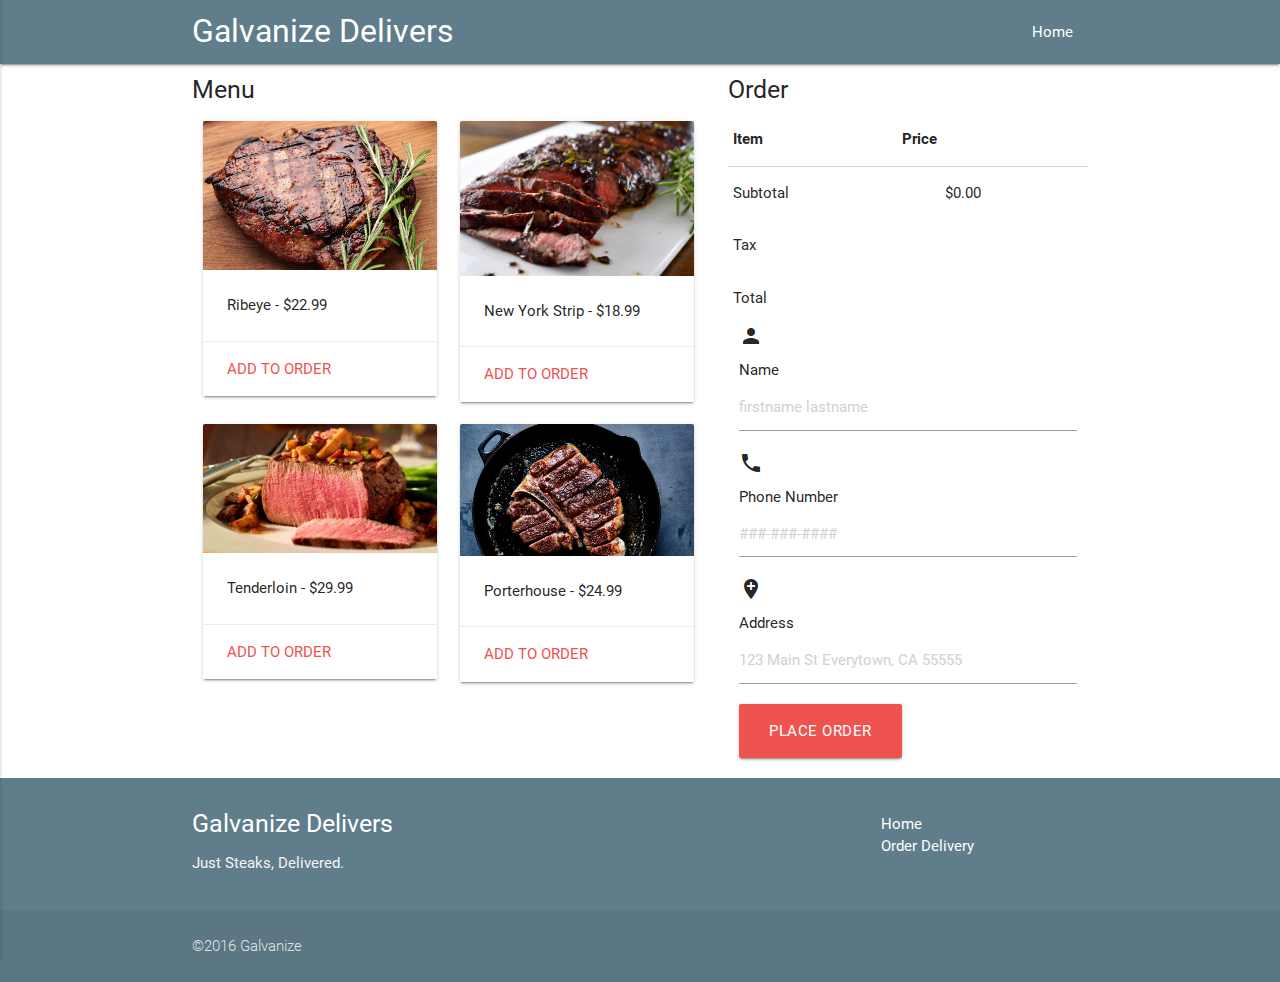
<file: order/order.html>
<!DOCTYPE html>
<html lang="en">
<head>
  <meta http-equiv="Content-Type" content="text/html; charset=UTF-8"/>
  <meta name="viewport" content="width=device-width, initial-scale=1, maximum-scale=1.0"/>
  <title>Galvanize Delivers - Order Now</title>

  <!-- CSS  -->
  <link href="https://fonts.googleapis.com/icon?family=Material+Icons" rel="stylesheet">
  <link href="css/materialize.css" type="text/css" rel="stylesheet" media="screen,projection"/>
  <link href="css/style.css" type="text/css" rel="stylesheet" media="screen,projection"/>
  <!-- JS -->
  <script
  src="https://code.jquery.com/jquery-3.2.1.min.js"
  integrity="sha256-hwg4gsxgFZhOsEEamdOYGBf13FyQuiTwlAQgxVSNgt4="
  crossorigin="anonymous"></script>
  <script type="text/javascript" src='../script.js'></script>
</head>
<body>
  <nav class="blue-grey" role="navigation">
    <div class="nav-wrapper container"><a id="logo-container" href="#" class="brand-logo">Galvanize Delivers</a>
      <ul class="right hide-on-med-and-down">
        <li><a href="../index.html">Home</a></li>
      </ul>

      <ul id="nav-mobile" class="side-nav">
        <li><a href="../index.html">Home</a></li>
      </ul>
      <a href="../index.html" data-activates="nav-mobile" class="button-collapse"><i class="material-icons">menu</i></a>
    </div>
  </nav>

<!-- The big container -->
  <div class="container">
    <div class="row">

      <!-- The left column -->
      <div class="col s12 m12 l7">
        <h5>Menu</h5>

        <!-- First card -->
        <div class="col s12 m6 l6">
          <div class="card">
            <div class="card-image">
              <img src="ribeye copy.jpg">
            </div>
            <div class="card-content">
              <p>Ribeye - $22.99</p>
            </div>
            <div class="card-action">
              <a class="ribeye red-text text-lighten-1" href="#" data-value="22.99">ADD TO ORDER</a>
            </div>
          </div>
        </div>

        <!-- Second card-->
        <div class="col s12 m6 l6">
          <div class="card">
            <div class="card-image">
              <img src="strip.jpg">
              <!-- <span class="card-title">Card Title</span> -->
            </div>
            <div class="card-content">
              <p>New York Strip - $18.99</p>
            </div>
            <div class="card-action">
              <a class="strip red-text text-lighten-1" href="#" data-value="18.99">ADD TO ORDER</a>
            </div>
          </div>
        </div>

        <!-- Third card -->
        <div class="col s12 m6 l6">
          <div class="card">
            <div class="card-image">
              <img src="tenderloin.jpg">
              <!-- <span class="card-title">Card Title</span> -->
            </div>
            <div class="card-content">
              <p>Tenderloin - $29.99</p>
            </div>
            <div class="card-action">
              <a class="tenderloin red-text text-lighten-1" href="#" data-value="29.99">ADD TO ORDER</a>
            </div>
          </div>
        </div>

        <!-- Fourth card -->
        <div class="col s12 m6 l6">
          <div class="card">
            <div class="card-image">
              <img src="porterhouse.jpg">
              <!-- <span class="black-text left-align card-title">Menu</span> -->
            </div>
            <div id="Porterhouse" class="card-content">
              <p>Porterhouse - $24.99</p>
            </div>
            <div class="card-action">
              <a class="porterhouse red-text text-lighten-1" href="#" data-value="24.99">ADD TO ORDER</a>
            </div>
          </div>
        </div>

      </div>

      <!-- Order table -->
      <div class="col s12 m12 l5">
        <h5>Order</h5>
        <table class="striped">
          <thead>
            <tr>
                <th>Item</th>
                <th>Price</th>
            </tr>
          </thead>
          <tbody class="myTable">
          </tbody>
        </table>
      </div>

      <!-- Totals table -->
      <div class="col s12 m12 l5">
        <table>
          <tbody class="receipt">
            <tr>
              <td>Subtotal</td>
              <td class="subtotal">$0.00</td>
            </tr>
            <tr>
              <td>Tax</td>
              <td class='tax'></td>
            </tr>
            <tr>
              <td>Total</td>
              <td class="total"></td>
            </tr>
          </tbody>
        </table>
      </div>

      <!-- Customer info -->
      <div class="col s12 m12 l5">

        <!-- Name -->
        <div class="col s12 m12 l12 section right">
          <i class="material-icons">person</i>
          <h6>Name</h6>
          <input id="name" type="text" name="name" placeholder="firstname lastname" required>
        </div>

        <!-- Phone -->
        <div class="col s12 m12 l12 section right">
          <i class="material-icons">phone</i>
          <h6>Phone Number</h6>
          <input id="phone" type="tel" name="phone" placeholder="###-###-####" required><br>
        </div>

        <!-- Address -->
        <div class="col s12 m12 l12 section right">
          <i class="material-icons">add_location</i>
          <h6>Address</h6>
          <input id="address" type="text" name="address" placeholder="123 Main St Everytown, CA 55555" required>
        </div>

        <!-- Place order button -->
        <div class="col">
          <a href="#" id="order-button" class="btn-large waves-effect waves-light red lighten-1">PLACE ORDER</a>
        </div>
      </div>
    </div>
  </div>

<!-- Footer -->
  <footer class="page-footer blue-grey">
    <div class="container">
      <div class="row">
        <div class="col l6 s12">
          <h5 class="white-text">Galvanize Delivers</h5>
          <p class="grey-text text-lighten-4">Just Steaks, Delivered.</p>
        </div>
        <div class="col l3 s12">
        </div>
        <div class="col l3 s12">
          <ul>
            <li><a class="white-text" href="../index.html">Home</a></li>
            <li><a class="white-text" href="order.html">Order Delivery</a></li>
          </ul>
        </div>
      </div>
    </div>
    <div class="footer-copyright">
      <div class="container">
      <p>©2016 Galvanize</p>
      </div>
    </div>
  </footer>

  <!--  Scripts-->
  <script src="https://code.jquery.com/jquery-2.1.1.min.js"></script>
  <script src="js/materialize.js"></script>
  <script src="js/init.js"></script>

  </body>
</html>
</file>
<file: order/css/style.css>
/* Custom Stylesheet */
/**
 * Use this file to override Materialize files so you can update
 * the core Materialize files in the future
 *
 * Made By MaterializeCSS.com
 */

.icon-block {
  padding: 0 15px;
}
.icon-block .material-icons {
	font-size: inherit;
}
</file>
